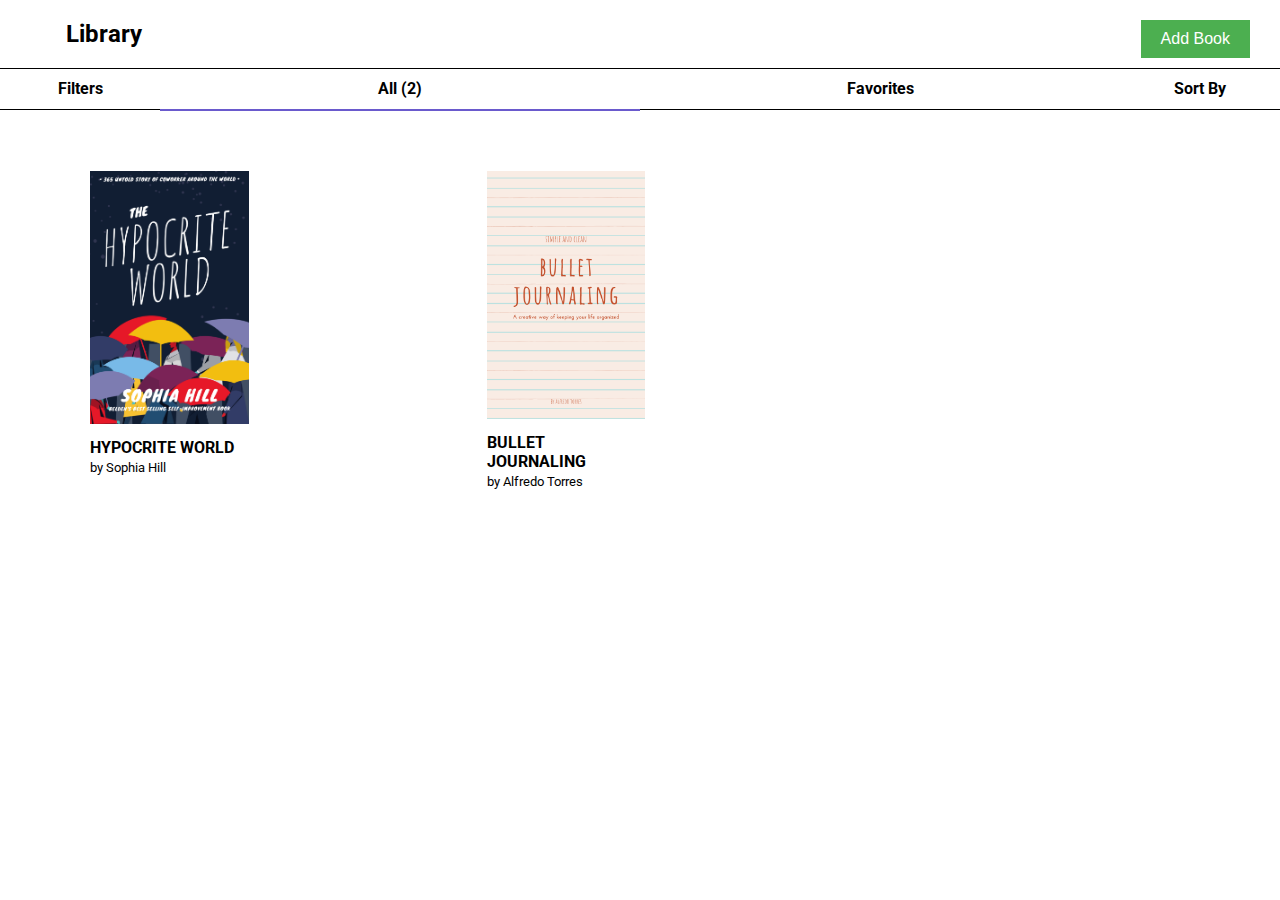
<file: index.html>
<!DOCTYPE html>
<html lang="en">

<head>
    <meta charset="UTF-8">
    <meta http-equiv="X-UA-Compatible" content="IE=edge">
    <meta title="viewport" content="width=device-width, initial-scale=1.0">
    <title> Bookshelf
    </title>

    <link rel="stylesheet" href="https://pro.fontawesome.com/releases/v5.10.0/css/all.css" integrity="sha384-AYmEC3Yw5cVb3ZcuHtOA93w35dYTsvhLPVnYs9eStHfGJvOvKxVfELGroGkvsg+p" crossorigin="anonymous" />
    <link rel="stylesheet" href="style.css">
    <link rel="preconnect" href="https://fonts.googleapis.com">
    <link rel="preconnect" href="https://fonts.gstatic.com" crossorigin>
    <link href="https://fonts.googleapis.com/css2?family=Roboto:wght@300&display=swap" rel="stylesheet">
    <script src="https://ajax.googleapis.com/ajax/libs/jquery/3.5.1/jquery.min.js"></script>

</head>

<body>
    <!-- Navbar -->
    <div class="navbar">
        <div class="logo">
            <i class="fas fa-book-open fa-3x" style="margin-right: 16px;"></i>
            <h2 style="margin-top: 10px;">Library</h2>
        </div>

        <div class="create-button">
            <button id="myBtn" class="add-book">Add Book</button>
        </div>


    </div>

    <div class=" nav-oper ">
        <div class="nav-item-end ">
            <i class="far fa-filter "></i>
            <strong>
                Filters</strong>
        </div>
        <div class="nav-item-center " style="border-bottom: 2px solid slateblue; ">
            <strong id="books-counter">
                All (0)</strong>
        </div>
        <div class="nav-item-center ">
            <strong>
                Favorites</strong>
        </div>
        <div class="nav-item-end ">
            <i class="fas fa-sort "></i>
            <strong>
                Sort By</strong>
        </div>
    </div>

    <div id="content" class="content">

    </div>


    <!-- The Modal -->
    <div id="myModal" class="modal">
        <!-- Modal content -->
        <div class="modal-content">
            <div style="display: flex;justify-content: end;">
                <i id="close-modal" class="fas fa-times fa-x"></i>
            </div>
            <div style="text-align: center;">
                <h1> Add new book</h1>
            </div>
            <form method="post" title="Form" onsubmit="return false" ction="">
                <div style="display: inline-grid;">
                    <!-- Book title -->
                    <label for="title">Book title:</label>
                    <input type="text" id="title" name="title">
                    <!-- Author title -->
                    <label for="author">Author name:</label>
                    <input type="text" id="author" name="author">
                    <!-- Book cover -->
                    <label for="cover">Book cover:</label>
                    <input type="file" id="cover" name="cover" accept="image/png, image/jpeg">
                    <!-- Submit button -->
                    <div class="modal-button">
                        <button id="add-btn" class="add-book" type="submit">Add Book</button>
                    </div>
            </form>
            </div>
        </div>
    </div>
</body>
<!-- javascript -->
<script src="script.js"></script>

</html>
</file>
<file: style.css>
body {
    margin: 0;
    padding: 0;
    font-family: 'Roboto', sans-serif;
}

.content {
    margin-top: 40px;
    margin-left: 90px;
    display: grid;
    grid-template-columns: repeat(3, minmax(0, 1fr));
}

.book {
    margin-top: 20px;
    margin-bottom: 10px;
}

.book img {
    width: 40%;
}

.nav-oper {
    display: flex;
    height: 100%;
}

.nav-item-end {
    border: 1px solid;
    column-width: 200px;
    height: 30px;
    text-align: center;
    border-right: none;
    border-left: none;
    padding-top: 10px;
}

.nav-item-center {
    border: 1px solid;
    column-width: 600px;
    height: 30px;
    text-align: center;
    border-right: none;
    border-left: none;
    padding-top: 10px;
}

.logo {
    display: flex;
    margin-top: 10px;
    margin-left: 50px;
}

.create-button {
    display: flex;
    justify-content: end;
    position: absolute;
    right: 30px;
    top: 20px;
}

.add-book {
    background-color: #4CAF50;
    border: none;
    color: white;
    padding: 10px 20px;
    text-align: center;
    display: inline-block;
    font-size: 16px;
}

.modal {
    display: none;
    /* Hidden by default */
    position: fixed;
    /* Stay in place */
    z-index: 1;
    /* Sit on top */
    left: 0;
    top: 0;
    width: 100%;
    /* Full width */
    height: 100%;
    /* Full height */
    overflow: auto;
    /* Enable scroll if needed */
    background-color: rgb(0, 0, 0);
    /* Fallback color */
    background-color: rgba(0, 0, 0, 0.4);
    /* Black w/ opacity */
}

.modal-content {
    background-color: #fefefe;
    margin: 15% auto;
    /* 15% from the top and centered */
    padding: 20px;
    border: 1px solid #888;
    width: 26%;
    /* Could be more or less, depending on screen size */
}

input {
    width: 120%;
    padding: 12px 20px;
    margin: 8px 0;
    display: inline-block;
    border: 1px solid #ccc;
    border-radius: 4px;
    box-sizing: border-box;
}

.modal-button {
    margin-top: 20px;
}

.checked {
    color: orange;
}

.dropbtn {
    background-color: #3498DB;
    color: white;
    padding: 16px;
    font-size: 16px;
    border: none;
    cursor: pointer;
}


/* Dropdown button on hover & focus */

.dropbtn:hover,
.dropbtn:focus {
    background-color: #2980B9;
}


/* The container <div> - needed to position the dropdown content */

.dropdown {
    position: relative;
    display: inline-block;
}


/* Dropdown Content (Hidden by Default) */

.dropdown-content {
    display: none;
    position: absolute;
    background-color: #f1f1f1;
    min-width: 160px;
    box-shadow: 0px 8px 16px 0px rgba(0, 0, 0, 0.2);
    z-index: 1;
}


/* Links inside the dropdown */

.dropdown-content a {
    color: black;
    padding: 12px 16px;
    text-decoration: none;
    display: block;
}


/* Change color of dropdown links on hover */

.dropdown-content a:hover {
    background-color: #ddd
}


/* Show the dropdown menu (use JS to add this class to the .dropdown-content container when the user clicks on the dropdown button) */

.show {
    display: block;
}
</file>
